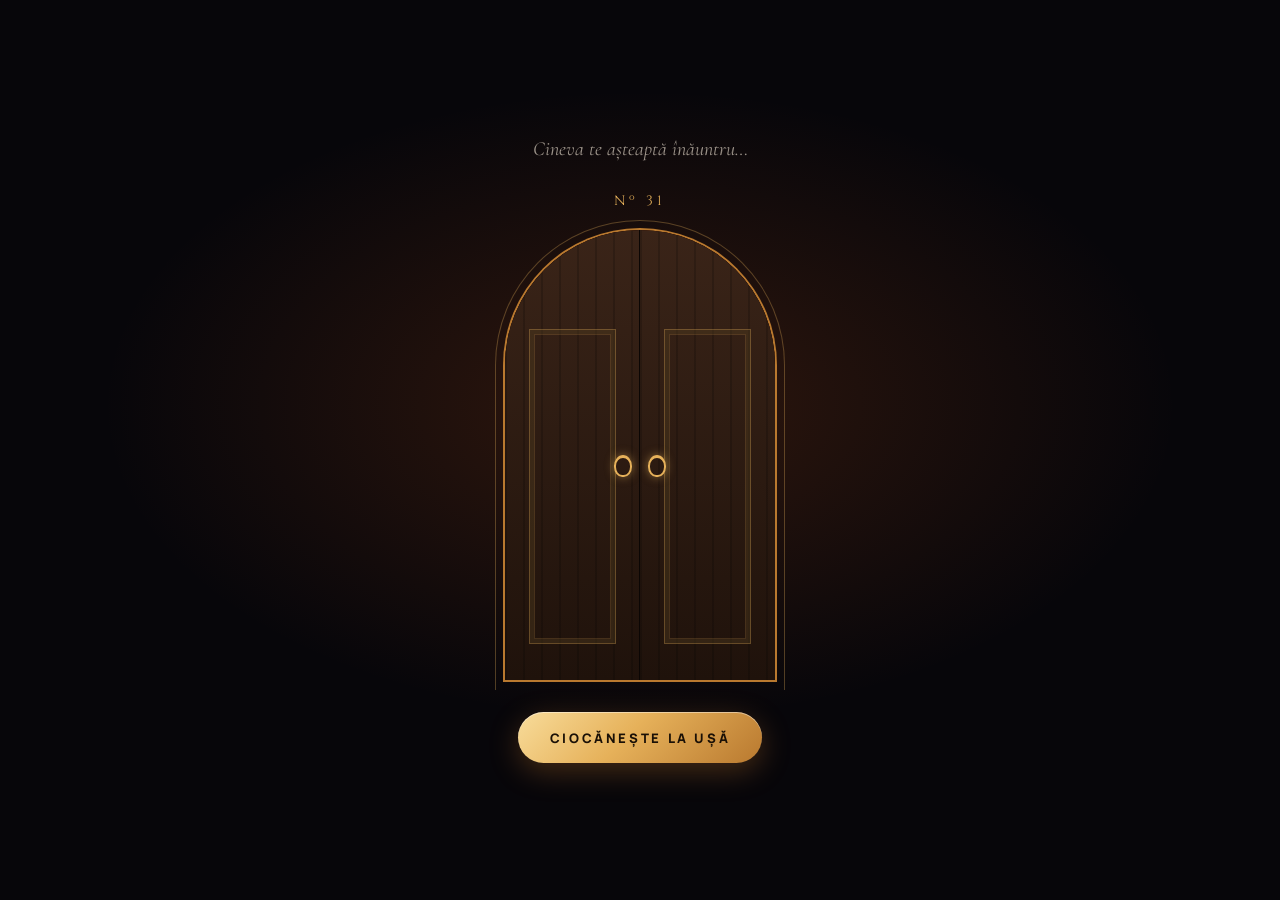
<file: index.html>
<!DOCTYPE html>
<html lang="ro">
<head>
    <meta charset="UTF-8">
    <meta name="viewport" content="width=device-width, initial-scale=1.0, viewport-fit=cover">
    <meta name="theme-color" content="#07060a">
    <title>🎃 Ziua Brianei — Halloween Party</title>
    <meta property="og:title" content="🎃 Ești invitat la ziua Brianei!">
    <meta property="og:description" content="Halloween Party · Sâmbătă, 31 octombrie 2026, ora 14:00">
    <link rel="preconnect" href="https://fonts.googleapis.com">
    <link rel="preconnect" href="https://fonts.gstatic.com" crossorigin>
    <link href="https://fonts.googleapis.com/css2?family=Cinzel:wght@500;700;800&family=Cormorant+Garamond:ital,wght@0,500;1,500;1,600&family=Manrope:wght@500;600;700;800&display=swap" rel="stylesheet">
    <link rel="stylesheet" href="theme.css">
    <style>
        /* ---------- Ușa de la intrare ---------- */
        .intro {
            position: fixed;
            inset: 0;
            z-index: 50;
            display: flex;
            flex-direction: column;
            align-items: center;
            justify-content: center;
            gap: 3.5dvh;
            padding: 24px;
            background:
                radial-gradient(ellipse 60% 50% at 50% 45%, rgba(232, 100, 28, 0.18), transparent 70%),
                #07060a;
            transition: opacity 0.8s ease 1s, visibility 0s linear 1.8s;
        }
        .intro.gone { opacity: 0; visibility: hidden; }
        .intro-pre { font-family: var(--serif); font-style: italic; font-size: 1.25rem; color: var(--muted); margin-bottom: 2.4rem; }

        .door {
            position: relative;
            width: min(56vw, 30dvh);
            aspect-ratio: 0.6;
            perspective: 1000px;
        }
        .door .arch {
            position: absolute;
            inset: -10px;
            border: 1px solid var(--line);
            border-bottom: none;
            border-radius: 999px 999px 0 0;
        }
        .door .inside {
            position: absolute;
            inset: 0;
            border-radius: 999px 999px 0 0;
            overflow: hidden;
            background: radial-gradient(ellipse at 50% 70%, #ffb45a 0%, #e8641c 25%, #3a1406 65%, #0b0507 100%);
            box-shadow: 0 0 0 2px var(--gold-3);
        }
        .leaf {
            position: absolute;
            top: 0; bottom: 0;
            width: 50%;
            background:
                repeating-linear-gradient(90deg, rgba(0,0,0,0.18) 0 2px, transparent 2px 18px),
                linear-gradient(180deg, #3a2418, #1f120b);
            transition: transform 1.3s cubic-bezier(0.65, 0, 0.25, 1);
        }
        .leaf.l { left: 0; transform-origin: left center; border-radius: 999px 0 0 0 / 999px 0 0 0; box-shadow: inset -1px 0 0 #0b0604; }
        .leaf.r { right: 0; transform-origin: right center; border-radius: 0 999px 0 0 / 0 999px 0 0; }
        .leaf::before {
            content: '';
            position: absolute;
            inset: 22% 18% 8%;
            border: 1px solid rgba(230, 177, 90, 0.35);
            box-shadow: inset 0 0 0 4px rgba(0,0,0,0.25), inset 0 0 0 5px rgba(230, 177, 90, 0.18);
        }
        .ring {
            position: absolute;
            top: 50%;
            width: 18px; height: 22px;
            border: 2.5px solid var(--gold);
            border-top-width: 3px;
            border-radius: 50% 50% 45% 45%;
            box-shadow: 0 0 10px rgba(230, 177, 90, 0.5);
        }
        .leaf.l .ring { right: 8px; }
        .leaf.r .ring { left: 8px; }
        .door .num {
            position: absolute;
            top: -2.4rem; left: 50%;
            transform: translateX(-50%);
            font-family: var(--display);
            font-size: 0.85rem;
            letter-spacing: 0.3em;
            color: var(--gold);
            white-space: nowrap;
        }
        .intro.knock .door { animation: knock 0.33s ease-out 3; }
        @keyframes knock {
            0%, 100% { transform: none; }
            12% { transform: translateX(-4px) rotate(-0.8deg) scale(0.995); }
            40% { transform: translateX(3px) rotate(0.5deg); }
            70% { transform: translateX(-1px); }
        }
        .intro.open .leaf.l { transform: rotateY(-108deg); }
        .intro.open .leaf.r { transform: rotateY(108deg); }
        .intro.open .door .inside { box-shadow: 0 0 0 2px var(--gold-3), 0 0 120px 40px rgba(232, 120, 40, 0.45); transition: box-shadow 1s; }

        .toc {
            position: absolute;
            right: -3.2rem; top: 40%;
            font-family: var(--serif);
            font-style: italic;
            font-weight: 600;
            font-size: 1.3rem;
            color: var(--gold-2);
            opacity: 0;
            transform: translateY(6px);
            transition: opacity 0.2s, transform 0.2s;
        }
        .intro.knock .toc { opacity: 1; transform: none; }
        .knock-btn { width: auto; padding-inline: 2rem; }

        /* Animația paginii așteaptă până se deschide ușa */
        /* Pagina apare toată deodată, după ce s-au încărcat fonturile */
        main.screen { transition: opacity 0.6s ease; }
        body.loading main.screen, body.door-wait main.screen { opacity: 0; }

        /* ---------- Invitația ---------- */
        .top { justify-content: center; color: var(--gold); }

        .hero .orn { width: 100%; }
        .hero {
            flex: 1;
            min-height: 0;
            display: flex;
            flex-direction: column;
            align-items: center;
            justify-content: center;
            text-align: center;
        }
        .pre {
            font-family: var(--serif);
            font-style: italic;
            font-weight: 500;
            font-size: clamp(1.2rem, 3dvh, 1.6rem);
            color: var(--muted);
        }
        .name {
            margin: 0.4dvh 0 1.4dvh;
            font-family: var(--display);
            font-weight: 700;
            font-size: min(16vw, 10.5dvh, 6rem);
            line-height: 1;
            letter-spacing: 0.04em;
            filter: drop-shadow(0 0 24px rgba(232, 140, 50, 0.35));
        }
        .tagline {
            margin-top: 1.4dvh;
            font-family: var(--serif);
            font-style: italic;
            font-size: clamp(1rem, 2.4dvh, 1.25rem);
            color: var(--muted);
        }

        .cd {
            display: flex;
            align-items: flex-start;
            justify-content: center;
            gap: 0.4rem;
            margin-top: 3.5dvh;
        }
        .cd .u { min-width: 3.6rem; }
        .cd b {
            display: block;
            font-family: var(--display);
            font-weight: 500;
            font-size: min(9vw, 5.4dvh, 2.6rem);
            line-height: 1;
            color: var(--ink);
            font-variant-numeric: tabular-nums;
        }
        .cd b.tick { animation: tick 0.5s cubic-bezier(0.2, 0.8, 0.2, 1); }
        @keyframes tick { from { opacity: 0.6; } }
        .seal { margin-bottom: 1.6dvh; }
        .cd .caps { display: block; margin-top: 0.5rem; color: var(--gold); font-size: 0.56rem; }
        .cd .sep { font-family: var(--display); font-size: min(7vw, 4dvh, 2rem); line-height: 1.1; color: var(--line); }
        .cd-done { font-family: var(--serif); font-style: italic; font-size: 1.5rem; color: var(--gold-2); }

        .details {
            display: grid;
            grid-template-columns: repeat(3, 1fr);
            margin: 3.5dvh 0 3dvh;
            padding: 2.2dvh 0.4rem;
        }
        .d { text-align: center; padding: 0 0.3rem; }
        .d + .d { border-left: 1px solid var(--faint); }
        .d svg { width: 22px; height: 22px; color: var(--gold); margin-bottom: 0.7dvh; }
        .d .caps { display: block; color: var(--muted); font-size: 0.55rem; margin-bottom: 0.35rem; }
        .d b {
            display: block;
            font-family: var(--serif);
            font-weight: 600;
            font-size: clamp(1.05rem, 2.5dvh, 1.3rem);
            line-height: 1.15;
        }

        .deadline {
            margin-top: 1.4dvh;
            text-align: center;
            font-family: var(--serif);
            font-style: italic;
            font-size: 1rem;
            color: var(--muted);
        }
        .deadline b { font-style: normal; font-weight: 600; color: var(--gold-2); }

        @media (max-height: 660px) {
            .tagline { display: none; }
            .seal { display: none; }
            .details { margin: 2.4dvh 0 2dvh; padding: 1.6dvh 0.4rem; }
            .d svg { display: none; }
            .btn { padding: 0.9rem 1.2rem; }
        }
    </style>
</head>
<body class="loading">

<div class="intro" id="intro">
    <p class="intro-pre">Cineva te așteaptă înăuntru…</p>
    <div class="door" aria-hidden="true">
        <span class="num">Nº 31</span>
        <div class="arch"></div>
        <div class="inside">
            <div class="leaf l"><span class="ring"></span></div>
            <div class="leaf r"><span class="ring"></span></div>
        </div>
        <span class="toc">toc, toc, toc…</span>
    </div>
    <button type="button" class="btn knock-btn" id="knockBtn">Ciocănește la ușă</button>
</div>

<audio id="knockAudio" preload="auto" playsinline>
    <source src="knock.m4a?v=4" type="audio/mp4">
    <source src="knock.wav?v=4" type="audio/wav">
</audio>

<main class="screen">
    <div class="bar top caps">
        <div class="orn" style="width:100%">
            <span>Halloween Party</span>
        </div>
    </div>

    <section class="hero">
        <div class="seal" aria-hidden="true">
            <svg viewBox="0 0 100 100">
                <defs><path id="ring" d="M50 50m-38 0a38 38 0 1 1 76 0a38 38 0 1 1 -76 0"/></defs>
                <circle cx="50" cy="50" r="48" fill="none" stroke="currentColor" stroke-width="0.8"/>
                <circle cx="50" cy="50" r="28" fill="rgba(12,9,14,0.6)" stroke="currentColor" stroke-width="0.8"/>
                <g class="ring-text">
                    <text font-family="Cinzel, serif" font-size="8" letter-spacing="2.6" fill="currentColor">
                        <textPath href="#ring">HALLOWEEN ✦ MMXXVI ✦ BRIANA ✦</textPath>
                    </text>
                </g>
                <text x="50" y="61" text-anchor="middle" font-family="Cinzel, serif" font-weight="700" font-size="30" fill="url(#sealGold)">B</text>
                <defs>
                    <linearGradient id="sealGold" x1="0" y1="0" x2="1" y2="1">
                        <stop offset="0" stop-color="#f8dc9a"/><stop offset=".5" stop-color="#e6b15a"/><stop offset="1" stop-color="#b9792f"/>
                    </linearGradient>
                </defs>
            </svg>
        </div>
        <p class="pre">Ești invitat la ziua</p>
        <h1 class="name gold-text shine">Brianei</h1>
        <div class="orn" aria-hidden="true">
            <svg viewBox="0 0 24 24" fill="none" stroke="currentColor" stroke-width="1.4" stroke-linecap="round" stroke-linejoin="round">
                <path d="M12 6c-.3-1.6.4-3 1.8-3.6"/>
                <path d="M12 6c-4.5 0-8 3-8 7s3.5 7 8 7 8-3 8-7-3.5-7-8-7z"/>
                <path d="M12 6c-2 0-3.5 3-3.5 7s1.5 7 3.5 7 3.5-3 3.5-7-1.5-7-3.5-7z"/>
            </svg>
        </div>
        <p class="tagline">o după-amiază cu costume, dulciuri și puțină magie</p>

        <div class="cd" id="cd" aria-label="Timp rămas până la petrecere">
            <div class="u"><b id="cdD">--</b><span class="caps">zile</span></div>
            <span class="sep">·</span>
            <div class="u"><b id="cdH">--</b><span class="caps">ore</span></div>
            <span class="sep">·</span>
            <div class="u"><b id="cdM">--</b><span class="caps">minute</span></div>
            <span class="sep">·</span>
            <div class="u"><b id="cdS">--</b><span class="caps">secunde</span></div>
        </div>

        <div class="details frame" style="width:100%">
            <i class="c1"></i><i class="c2"></i>
            <div class="d">
                <svg viewBox="0 0 24 24" fill="none" stroke="currentColor" stroke-width="1.4" stroke-linecap="round" stroke-linejoin="round"><rect x="3.5" y="5" width="17" height="15" rx="1.5"/><path d="M3.5 9.5h17M8 3v4M16 3v4"/></svg>
                <span class="caps">Sâmbătă</span>
                <b>31 Octombrie</b>
            </div>
            <div class="d">
                <svg viewBox="0 0 24 24" fill="none" stroke="currentColor" stroke-width="1.4" stroke-linecap="round" stroke-linejoin="round"><circle cx="12" cy="12" r="8.5"/><path d="M12 7v5l3 2"/></svg>
                <span class="caps">Ora</span>
                <b>14:00</b>
            </div>
            <div class="d">
                <svg viewBox="0 0 24 24" fill="none" stroke="currentColor" stroke-width="1.4" stroke-linecap="round" stroke-linejoin="round"><path d="M3 8c3-1.5 6-1.5 9 0 3-1.5 6-1.5 9 0 0 5-2 9-5 9-2 0-3-1.5-4-3-1 1.5-2 3-4 3-3 0-5-4-5-9z"/><path d="M7 11.5c.8-.6 1.8-.6 2.6 0M14.4 11.5c.8-.6 1.8-.6 2.6 0"/></svg>
                <span class="caps">Dress code</span>
                <b>Costum de Halloween</b>
            </div>
        </div>
    </section>

    <a href="confirma/" class="btn">Confirmă prezența <span class="arr">→</span></a>
    <p class="deadline">Vă rugăm să confirmați până pe <b>28 octombrie 2026</b></p>
</main>

<script src="atmosphere.js"></script>
<script>
    // Arată pagina abia când fonturile sunt gata (maxim 1,5 s de așteptare)
    Promise.race([document.fonts.ready, new Promise(r => setTimeout(r, 1500))])
        .then(() => document.body.classList.remove('loading'));

    // Numărătoare inversă (ora României, UTC+2 după 25 octombrie)
    const PARTY = new Date('2026-10-31T14:00:00+02:00').getTime();
    const pad = n => String(n).padStart(2, '0');
    function set(id, v) {
        const el = document.getElementById(id);
        if (el.textContent === v) return;
        el.textContent = v;
        el.classList.remove('tick');
        void el.offsetWidth;
        el.classList.add('tick');
    }
    function tick() {
        const left = PARTY - Date.now();
        if (left <= 0) {
            document.getElementById('cd').innerHTML = '<p class="cd-done">Petrecerea a început!</p>';
            return;
        }
        const s = Math.floor(left / 1000);
        set('cdD', pad(Math.floor(s / 86400)));
        set('cdH', pad(Math.floor(s / 3600) % 24));
        set('cdM', pad(Math.floor(s / 60) % 60));
        set('cdS', pad(s % 60));
        setTimeout(tick, 1000 - (Date.now() % 1000));
    }
    tick();

    // Ușa apare de fiecare dată când se deschide linkul;
    // doar la întoarcerea de pe pagina de confirmare se intră direct.
    const intro = document.getElementById('intro');
    const fromConfirm = document.referrer.includes('/confirma');
    if (fromConfirm || matchMedia('(prefers-reduced-motion: reduce)').matches) intro.remove();
    else document.body.classList.add('door-wait');

    // Sunetul ușii: fișier audio real (merge și în Safari pe Mac/iPhone)
    const knockAudio = document.getElementById('knockAudio');
    function doorSounds() {
        if (!knockAudio) return;
        try {
            knockAudio.currentTime = 0;
            const p = knockAudio.play();
            if (p && p.catch) p.catch(e => console.warn('Sunetul nu a pornit', e));
        } catch (e) {}
    }

    function openDoor() {
        try { doorSounds(); } catch (e) {}
        intro.classList.add('knock');
        setTimeout(() => {
            intro.classList.remove('knock');
            intro.classList.add('open', 'gone');
            setTimeout(() => document.body.classList.remove('door-wait'), 900);
            setTimeout(() => intro.remove(), 1900);
        }, 1000);
    }
    document.getElementById('knockBtn')?.addEventListener('click', openDoor, { once: true });
</script>
</body>
</html>
</file>
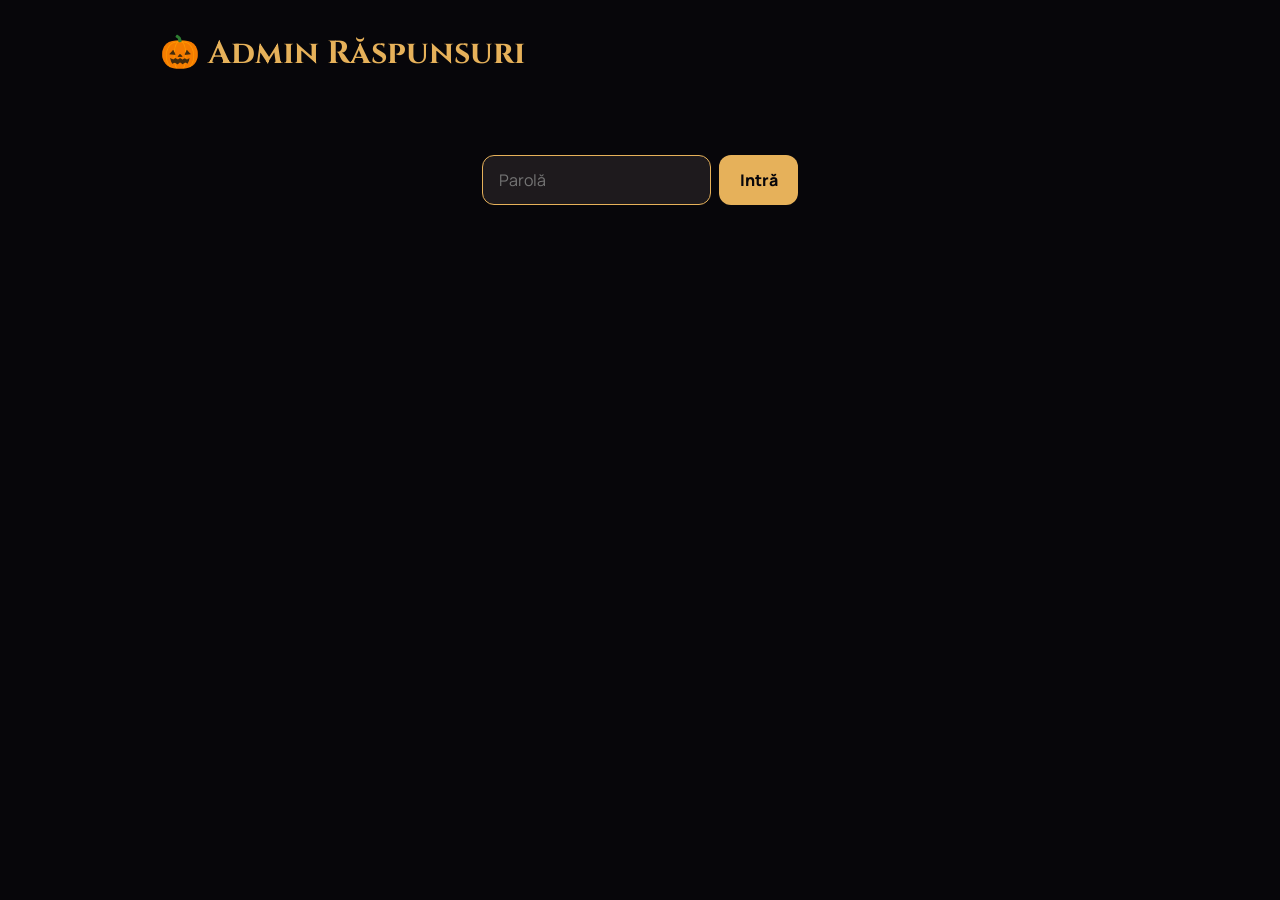
<file: admin/index.html>
<!DOCTYPE html>
<html lang="ro">
<head>
    <meta charset="UTF-8">
    <meta name="viewport" content="width=device-width, initial-scale=1.0">
    <meta name="robots" content="noindex">
    <title>Admin — Ziua Brianei</title>
    <link href="https://fonts.googleapis.com/css2?family=Cinzel:wght@700&family=Manrope:wght@400;600;700;800&display=swap" rel="stylesheet">
    <style>
        * { box-sizing: border-box; margin: 0; padding: 0; }
        body { background: #07060a; color: #f6f0e6; padding: 2rem 1rem; font-family: 'Manrope', system-ui, sans-serif; }
        .container { max-width: 960px; margin: 0 auto; }
        h1 { margin-bottom: 1.5rem; font-family: 'Cinzel', serif; font-weight: 700; font-size: 2rem; color: #e6b15a; }

        #loginBlock { display: flex; gap: 0.5rem; justify-content: center; flex-wrap: wrap; margin-top: 5rem; }
        #loginBlock input { padding: 0.8rem 1rem; font: inherit; border-radius: 12px; border: 1.5px solid rgba(246,240,230,0.2); background: #1e1a1d; color: #f6f0e6; outline: none; }
        #loginBlock input:focus { border-color: #e6b15a; }
        #loginBlock button { padding: 0.8rem 1.3rem; font: inherit; font-weight: 800; border-radius: 12px; border: none; background: #e6b15a; color: #07060a; cursor: pointer; }
        #loginErr { width: 100%; text-align: center; color: #e8641c; display: none; font-family: 'Manrope', sans-serif; font-size: 0.8rem; }

        #adminBlock { display: none; }

        .stats { display: grid; grid-template-columns: repeat(4, 1fr); margin-bottom: 1rem; border-top: 1px solid rgba(246,240,230,0.14); border-bottom: 1px solid rgba(246,240,230,0.14); }
        .stat { padding: 0.9rem 0.8rem; }
        .stat + .stat { border-left: 1px solid rgba(246,240,230,0.14); }
        .stat b { display: block; font-size: 2.2rem; font-weight: 800; line-height: 1; }
        .stat:nth-child(1) b { color: #e6b15a; }
        .stat:nth-child(4) b { color: #e8641c; }
        .stat span { font-family: 'Manrope', sans-serif; font-size: 0.68rem; text-transform: uppercase; letter-spacing: 0.08em; color: rgba(246,240,230,0.55); }
        @media (max-width: 560px) { .stats { grid-template-columns: 1fr 1fr; } .stat:nth-child(3) { border-left: none; } }

        .table-wrap { overflow-x: auto; }
        table { width: 100%; border-collapse: collapse; }
        th, td { padding: 0.8rem 0.6rem; text-align: left; border-bottom: 1px solid rgba(246,240,230,0.1); vertical-align: middle; }
        th { font-family: 'Manrope', sans-serif; font-size: 0.68rem; font-weight: 400; text-transform: uppercase; letter-spacing: 0.08em; color: rgba(246,240,230,0.55); white-space: nowrap; }
        td.num { text-align: center; font-weight: 700; }

        .btn { padding: 0.45rem 0.8rem; border: none; border-radius: 8px; cursor: pointer; font: inherit; font-size: 0.85rem; font-weight: 700; margin: 0.1rem; }
        .btn-edit { background: #2a2528; color: #f6f0e6; }
        .btn-del { background: transparent; color: #e8641c; border: 1px solid rgba(255,91,31,0.4); }
        .btn-save { background: #e6b15a; color: #07060a; }
        .btn-cancel { background: #2a2528; color: #f6f0e6; }

        .edit-mode { padding: 0.4rem; width: 100%; background: #1e1a1d; border: 1.5px solid #e6b15a; color: #f6f0e6; border-radius: 8px; font: inherit; }
        input.edit-mode[type=number] { width: 4rem; }

        #statusMsg { text-align: center; margin-bottom: 1rem; font-family: 'Manrope', sans-serif; font-size: 0.8rem; min-height: 1.2em; }
    </style>
</head>
<body>

<div class="container">
    <h1>🎃 Admin Răspunsuri</h1>

    <form id="loginBlock">
        <input type="password" id="passInput" placeholder="Parolă" autofocus>
        <button type="submit">Intră</button>
        <p id="loginErr">Parolă incorectă!</p>
    </form>

    <div id="adminBlock">
        <div class="stats">
            <div class="stat"><b id="sFam">0</b><span>Înscrieri „Vin”</span></div>
            <div class="stat"><b id="sAd">0</b><span>Adulți</span></div>
            <div class="stat"><b id="sKid">0</b><span>Copii</span></div>
            <div class="stat"><b id="sTot">0</b><span>Total persoane</span></div>
        </div>
        <div id="statusMsg"></div>
        <div class="table-wrap">
            <table>
                <thead>
                    <tr>
                        <th>Nr.</th>
                        <th>Nume</th>
                        <th>Răspuns</th>
                        <th>Adulți</th>
                        <th>Copii</th>
                        <th>Mesaj</th>
                        <th>Acțiuni</th>
                    </tr>
                </thead>
                <tbody id="tableBody"></tbody>
            </table>
        </div>
    </div>
</div>

<script src="../db.js"></script>
<script>
    let currentData = [];
    let editingIndex = -1;

    document.getElementById('loginBlock').addEventListener('submit', e => {
        e.preventDefault();
        if (document.getElementById('passInput').value === 'briana') {
            document.getElementById('loginBlock').style.display = 'none';
            document.getElementById('adminBlock').style.display = 'block';
            loadData();
        } else {
            document.getElementById('loginErr').style.display = 'block';
        }
    });

    function status(text, color) {
        const m = document.getElementById('statusMsg');
        m.textContent = text;
        m.style.color = color;
    }

    async function loadData() {
        status('Se încarcă...', '#e6b15a');
        try {
            currentData = (await loadGuests()).data;
            status('', '');
            renderTable();
        } catch (e) {
            console.error(e);
            status('Eroare la încărcare!', '#e8641c');
        }
    }

    function renderStats() {
        const t = totals(currentData);
        document.getElementById('sFam').textContent = t.families;
        document.getElementById('sAd').textContent = t.adults;
        document.getElementById('sKid').textContent = t.kids;
        document.getElementById('sTot').textContent = t.adults + t.kids;
    }

    function renderTable() {
        renderStats();
        const tbody = document.getElementById('tableBody');
        if (!currentData.length) {
            tbody.innerHTML = '<tr><td colspan="7" style="text-align:center;">Niciun răspuns încă.</td></tr>';
            return;
        }
        tbody.innerHTML = currentData.map((item, i) => {
            if (i === editingIndex) {
                return `<tr>
                    <td>${i + 1}</td>
                    <td><input type="text" id="editName" class="edit-mode" maxlength="60" value="${esc(item.name)}"></td>
                    <td>
                        <select id="editResp" class="edit-mode">
                            <option value="yes" ${item.response === 'yes' ? 'selected' : ''}>Vin!</option>
                            <option value="no" ${item.response !== 'yes' ? 'selected' : ''}>Nu pot</option>
                        </select>
                    </td>
                    <td class="num"><input type="number" min="1" max="15" id="editAdults" class="edit-mode" value="${item.adults || 0}"></td>
                    <td class="num"><input type="number" min="0" max="15" id="editKids" class="edit-mode" value="${item.kids || 0}"></td>
                    <td><input type="text" id="editMsg" class="edit-mode" maxlength="300" value="${esc(item.message || '')}"></td>
                    <td>
                        <button class="btn btn-save" onclick="saveEdit(${i})">Salvează</button>
                        <button class="btn btn-cancel" onclick="cancelEdit()">Anulează</button>
                    </td>
                </tr>`;
            }
            const yes = item.response === 'yes';
            return `<tr>
                <td>${i + 1}</td>
                <td>${esc(item.name)}</td>
                <td>${yes ? 'Vin! 🎉' : 'Nu pot 😢'}</td>
                <td class="num">${yes ? item.adults || 0 : '—'}</td>
                <td class="num">${yes ? item.kids || 0 : '—'}</td>
                <td>${esc(item.message || '')}</td>
                <td>
                    <button class="btn btn-edit" onclick="startEdit(${i})">Editează</button>
                    <button class="btn btn-del" onclick="deleteItem(${i})">Șterge</button>
                </td>
            </tr>`;
        }).join('');
    }

    function startEdit(i) { editingIndex = i; renderTable(); }
    function cancelEdit() { editingIndex = -1; renderTable(); }

    // Identifică intrarea după nume + oră, ca să nu modificăm alt rând
    // dacă între timp s-a mai înscris cineva.
    const sameEntry = (a, b) => a.name === b.name && a.time === b.time;

    async function saveEdit(i) {
        const name = document.getElementById('editName').value.trim().slice(0, MAX_NAME);
        if (!name) return alert('Numele nu poate fi gol!');
        const response = document.getElementById('editResp').value;
        const clamp = v => Math.max(0, Math.min(15, parseInt(v, 10) || 0));
        const patch = {
            name,
            response,
            adults: response === 'yes' ? Math.max(1, clamp(document.getElementById('editAdults').value)) : 0,
            kids: response === 'yes' ? clamp(document.getElementById('editKids').value) : 0,
            message: document.getElementById('editMsg').value.trim().slice(0, MAX_MSG),
        };
        const original = currentData[i];
        editingIndex = -1;
        await save(list => {
            const idx = list.findIndex(g => sameEntry(g, original));
            if (idx >= 0) Object.assign(list[idx], patch);
        }, 'Admin: editare ' + name);
    }

    async function deleteItem(i) {
        const original = currentData[i];
        if (!confirm(`Ștergi răspunsul lui ${original.name}?`)) return;
        await save(list => {
            const idx = list.findIndex(g => sameEntry(g, original));
            if (idx >= 0) list.splice(idx, 1);
        }, 'Admin: ștergere ' + original.name);
    }

    async function save(change, message) {
        status('Se salvează...', '#e6b15a');
        try {
            currentData = await updateGuests(change, message);
            renderTable();
            status('✅ Modificările au fost salvate!', '#e6b15a');
            setTimeout(() => status('', ''), 3000);
        } catch (err) {
            console.error(err);
            status('❌ Eroare la salvare!', '#e8641c');
            loadData();
        }
    }
</script>

</body>
</html>
</file>
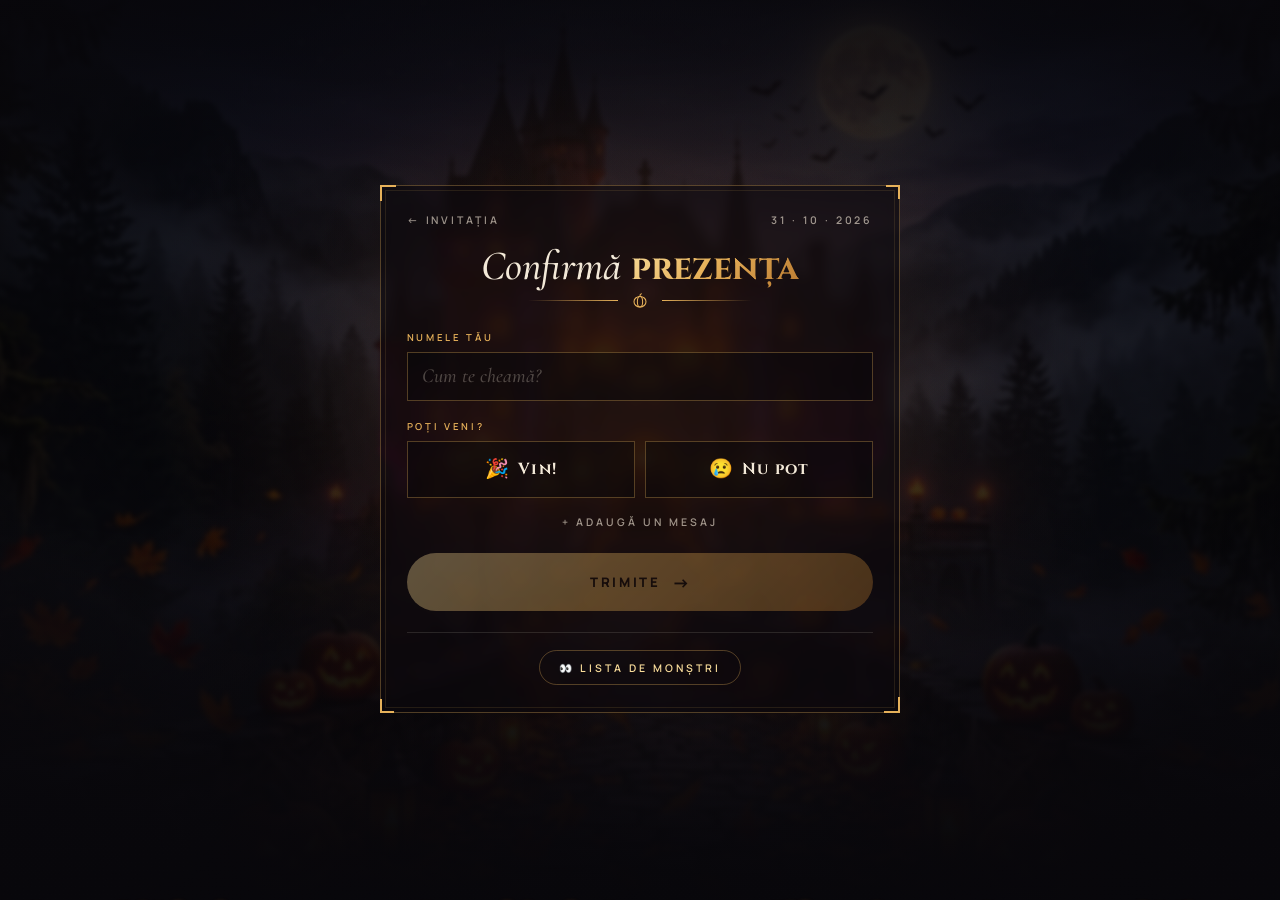
<file: confirma/index.html>
<!DOCTYPE html>
<html lang="ro">
<head>
    <meta charset="UTF-8">
    <meta name="viewport" content="width=device-width, initial-scale=1.0, viewport-fit=cover">
    <meta name="theme-color" content="#07060a">
    <title>🎃 Confirmă prezența — Ziua Brianei</title>
    <link rel="preconnect" href="https://fonts.googleapis.com">
    <link rel="preconnect" href="https://fonts.gstatic.com" crossorigin>
    <link href="https://fonts.googleapis.com/css2?family=Cinzel:wght@500;700;800&family=Cormorant+Garamond:ital,wght@0,500;0,600;1,500;1,600&family=Manrope:wght@500;600;700;800&display=swap" rel="stylesheet">
    <link rel="stylesheet" href="../theme.css">
    <style>
        .screen { justify-content: center; overflow-y: auto; scrollbar-width: none; }
        .screen::-webkit-scrollbar { display: none; }

        .card {
            padding: clamp(1.1rem, 3dvh, 1.8rem) clamp(1rem, 5vw, 1.6rem);
            transition: opacity 0.6s ease;
        }
        body.loading .card { opacity: 0; }
        @keyframes page-in { from { opacity: 0; } }

        .card-top { display: flex; align-items: center; justify-content: space-between; color: var(--muted); }
        .card-top a { color: inherit; text-decoration: none; transition: color 0.2s; }
        .card-top a:hover { color: var(--gold-2); }

        .title {
            margin: clamp(0.6rem, 2dvh, 1.2rem) 0 0.2rem;
            text-align: center;
            font-family: var(--serif);
            font-style: italic;
            font-weight: 500;
            font-size: min(9.5vw, 5.6dvh, 2.6rem);
            line-height: 1.05;
        }
        .title .o {
            font-style: normal;
            font-family: var(--display);
            font-weight: 700;
            font-size: 0.82em;
            background: var(--gold-grad);
            -webkit-background-clip: text;
            background-clip: text;
            color: transparent;
        }
        .card .orn { margin-bottom: clamp(0.8rem, 2.4dvh, 1.4rem); }

        .field + .field { margin-top: clamp(0.8rem, 2.2dvh, 1.2rem); }
        .lbl { display: block; margin-bottom: 0.5rem; color: var(--gold); font-size: 0.6rem; }
        .lbl small { color: var(--muted); letter-spacing: 0.2em; }

        .input {
            width: 100%;
            padding: 0.7rem 0.9rem;
            border: 1px solid var(--line);
            border-radius: 0;
            background: rgba(7, 6, 10, 0.5);
            color: var(--ink);
            font-family: var(--serif);
            font-size: 1.25rem;
            font-weight: 500;
            outline: none;
            transition: border-color 0.2s, background 0.2s;
        }
        .input:focus { border-color: var(--gold); background: rgba(7, 6, 10, 0.7); }
        .input::placeholder { color: rgba(243, 233, 216, 0.28); font-style: italic; }
        .input:-webkit-autofill,
        .input:-webkit-autofill:hover,
        .input:-webkit-autofill:focus {
            -webkit-text-fill-color: var(--ink);
            caret-color: var(--ink);
            font-family: var(--serif);
            font-size: 1.25rem;
            transition: background-color 99999s ease 0s;
        }
        textarea.input { resize: none; height: clamp(52px, 8dvh, 72px); font-size: 1.1rem; line-height: 1.3; }

        .choices { display: grid; grid-template-columns: 1fr 1fr; gap: 0.6rem; }
        .choice {
            display: flex;
            align-items: center;
            justify-content: center;
            gap: 0.5rem;
            padding: clamp(0.65rem, 1.8dvh, 0.9rem) 0.5rem;
            border: 1px solid var(--line);
            background: rgba(7, 6, 10, 0.5);
            color: var(--ink);
            font-family: var(--display);
            font-size: 1rem;
            font-weight: 700;
            letter-spacing: 0.08em;
            cursor: pointer;
            transition: background 0.25s, color 0.25s, border-color 0.25s, box-shadow 0.25s;
            -webkit-tap-highlight-color: transparent;
        }
        .choice .e { font-size: 1.2rem; }
        .choice:hover { border-color: var(--gold); }
        .choice.on { background: var(--gold-grad); color: #1a1006; border-color: transparent; box-shadow: 0 6px 24px rgba(232, 140, 50, 0.3); }
        .choice[data-r="no"].on { background: linear-gradient(135deg, #5a4a52, #2c2329); color: var(--ink); box-shadow: none; }

        /* Câte persoane */
        .party { display: none; }
        .party.show { display: block; animation: page-in 0.3s ease; }
        .counter {
            display: flex;
            align-items: center;
            justify-content: space-between;
            padding: clamp(0.45rem, 1.3dvh, 0.7rem) 0;
            border-bottom: 1px solid var(--faint);
        }
        .counter:first-of-type { border-top: 1px solid var(--faint); }
        .who { display: flex; align-items: center; gap: 0.7rem; }
        .who .e { font-size: 1.4rem; }
        .who b { display: block; font-family: var(--serif); font-size: 1.3rem; font-weight: 600; line-height: 1; }
        .who span { display: block; margin-top: 0.25rem; color: var(--muted); font-size: 0.52rem; }
        .stepper { display: flex; align-items: center; gap: 0.6rem; }
        .stepper button {
            width: 40px; height: 40px;
            border: 1px solid var(--line);
            border-radius: 50%;
            background: transparent;
            color: var(--gold-2);
            font-family: var(--sans);
            font-size: 1.25rem;
            line-height: 1;
            cursor: pointer;
            touch-action: manipulation;
            transition: background 0.15s, border-color 0.15s, transform 0.1s;
        }
        .stepper button:focus { outline: none; }
        .stepper button:focus-visible { box-shadow: 0 0 0 3px rgba(230, 177, 90, 0.45); }
        .stepper button[data-step="-1"]:hover:not(:disabled) { border-color: var(--gold); background: rgba(230, 177, 90, 0.08); }
        .stepper button[data-step="1"] { background: var(--gold-grad); color: #1a1006; border-color: transparent; }
        .stepper button[data-step="1"]:hover:not(:disabled) { filter: brightness(1.08); }
        .stepper button:active:not(:disabled) { transform: scale(0.9); }
        .stepper button:disabled { opacity: 0.25; cursor: default; }
        .stepper output {
            min-width: 1.6ch;
            text-align: center;
            font-family: var(--display);
            font-weight: 500;
            font-size: 1.9rem;
            line-height: 1;
        }
        .sum { margin-top: 0.6rem; text-align: center; font-family: var(--serif); font-style: italic; font-size: 1.05rem; color: var(--muted); }
        .sum b { font-style: normal; font-weight: 600; color: var(--gold-2); }

        .add-msg {
            display: block;
            margin: clamp(0.8rem, 2dvh, 1.1rem) auto 0;
            background: none;
            border: none;
            color: var(--muted);
            cursor: pointer;
            transition: color 0.2s;
        }
        .add-msg:hover { color: var(--gold-2); }
        .msg-field { display: none; }
        .msg-field.show { display: block; animation: page-in 0.3s ease; }
        .add-msg.hide { display: none; }

        .send { margin-top: clamp(1rem, 2.8dvh, 1.5rem); }

        /* Telefoane scunde: totul trebuie să încapă fără scroll */
        @media (max-height: 720px) {
            .card { padding: 0.9rem 1rem; }
            .title { font-size: 1.85rem; margin-top: 0.5rem; }
            .card .orn { margin-bottom: 0.7rem; }
            .lbl { margin-bottom: 0.35rem; }
            .input { padding: 0.55rem 0.8rem; font-size: 1.1rem; }
            .choice { padding: 0.55rem 0.4rem; font-size: 0.92rem; }
            .counter { padding: 0.35rem 0; }
            .stepper button { width: 36px; height: 36px; }
            .stepper output { font-size: 1.6rem; }
            .who b { font-size: 1.15rem; }
            .sum { margin-top: 0.4rem; font-size: 0.98rem; }
            .btn { padding: 0.85rem 1.2rem; }
            .foot { margin-top: 0.7rem; padding-top: 0.6rem; }
            .wall-link { padding: 0.45rem 1rem; }
        }
        .err { display: none; margin-top: 0.7rem; color: #ff9a6a; text-align: center; }
        .err.show { display: block; }

        .foot { margin-top: clamp(0.9rem, 2.4dvh, 1.3rem); padding-top: clamp(0.8rem, 2dvh, 1.1rem); border-top: 1px solid var(--faint); text-align: center; }
        .wall-link {
            padding: 0.6rem 1.2rem;
            border: 1px solid var(--line);
            border-radius: 999px;
            background: transparent;
            color: var(--gold-2);
            cursor: pointer;
            transition: border-color 0.2s, background 0.2s;
        }
        .wall-link:hover { border-color: var(--gold); background: rgba(230, 177, 90, 0.08); }
        .wall-link b { color: var(--ink); }

        /* Gata */
        form.off { display: none; }
        .done { display: none; text-align: center; padding: 0.4rem 0 0.2rem; }
        .done.show { display: block; }
        .wax { width: min(26vw, 13dvh, 108px); aspect-ratio: 1; margin: 0 auto 1.6dvh; }
        .wax svg { width: 100%; height: 100%; overflow: visible; filter: drop-shadow(0 8px 18px rgba(0,0,0,0.6)); }
        .done.show .wax { animation: stamp 0.7s cubic-bezier(0.3, 1.6, 0.5, 1) 0.1s both; }
        @keyframes stamp {
            0% { opacity: 0; transform: scale(2.2) rotate(-18deg); }
            60% { opacity: 1; }
            100% { opacity: 1; transform: scale(1) rotate(-8deg); }
        }
        .done .ok { display: none; }

        /* După confirmare: doar sigiliul, mesajul și două linkuri discrete */
        .card.is-done .title,
        .card.is-done > .orn { display: none; }
        .card.is-done .done { padding: clamp(1rem, 3dvh, 1.8rem) 0 0.4rem; }
        .card.is-done .wax { margin-bottom: 2.4dvh; }
        .card.is-done .foot { border-top: none; margin-top: 1.4rem; padding-top: 0; display: flex; justify-content: center; gap: 1.6rem; }
        .card.is-done .wall-link { padding: 0.4rem 0; border: none; border-radius: 0; color: var(--gold); }
        .card.is-done .wall-link:hover { background: none; color: var(--gold-2); }
        .card.is-done .wall-link b { color: inherit; }
        .done h2 { margin: 0.5rem 0; font-family: var(--serif); font-style: italic; font-weight: 500; font-size: min(10vw, 6dvh, 2.6rem); line-height: 1.05; }
        .done h2 .o { font-style: normal; font-family: var(--display); font-weight: 700; font-size: 0.85em; background: var(--gold-grad); -webkit-background-clip: text; background-clip: text; color: transparent; }
        .done p.txt { max-width: 30ch; margin: 0 auto; font-family: var(--serif); font-size: 1.15rem; color: var(--muted); line-height: 1.4; }
        .again { padding: 0.4rem 0; background: none; border: none; color: var(--muted); cursor: pointer; transition: color 0.2s; }
        .again:hover { color: var(--gold-2); }
        .again[hidden] { display: none; }

        /* Lista de monștri */
        .wall {
            position: fixed;
            inset: 0;
            z-index: 20;
            display: flex;
            align-items: center;
            justify-content: center;
            padding: 16px;
            background: rgba(7, 6, 10, 0.82);
            backdrop-filter: blur(8px);
            -webkit-backdrop-filter: blur(8px);
            opacity: 0;
            visibility: hidden;
            transition: opacity 0.3s, visibility 0s linear 0.3s;
        }
        .wall.show { opacity: 1; visibility: visible; transition: opacity 0.3s; }
        .wall-box {
            display: flex;
            flex-direction: column;
            width: 100%;
            max-width: 520px;
            max-height: 86dvh;
            padding: 1.3rem 1.2rem 1.1rem;
            background: rgba(14, 10, 16, 0.92);
        }
        .wall-head { display: flex; align-items: center; justify-content: space-between; margin-bottom: 1rem; }
        .wall-head h2 { font-family: var(--serif); font-style: italic; font-weight: 500; font-size: 1.9rem; line-height: 1; }
        .wall-head h2 .o { font-family: var(--display); font-style: normal; font-weight: 700; font-size: 0.85em; background: var(--gold-grad); -webkit-background-clip: text; background-clip: text; color: transparent; }
        .close {
            width: 40px; height: 40px; flex-shrink: 0;
            border: 1px solid var(--line);
            border-radius: 50%;
            background: transparent;
            color: var(--gold-2);
            font-size: 1.3rem;
            cursor: pointer;
        }
        .close:hover { border-color: var(--gold); }

        .totals { display: grid; grid-template-columns: repeat(3, 1fr); padding: 0.8rem 0; border-top: 1px solid var(--faint); border-bottom: 1px solid var(--faint); }
        .totals div { text-align: center; }
        .totals div + div { border-left: 1px solid var(--faint); }
        .totals b { display: block; font-family: var(--display); font-weight: 500; font-size: 2rem; line-height: 1; }
        .totals div:nth-child(1) b { color: var(--gold-2); }
        .totals span { display: block; margin-top: 0.35rem; color: var(--muted); font-size: 0.52rem; }

        .tiles {
            flex: 1;
            min-height: 0;
            overflow-y: auto;
            margin-top: 0.6rem;
            padding-right: 0.2rem;
        }
        .row {
            display: flex;
            align-items: center;
            justify-content: space-between;
            gap: 0.8rem;
            padding: 0.75rem 0.1rem;
        }
        .row + .row { border-top: 1px solid var(--faint); }
        .row .gname { display: flex; align-items: baseline; gap: 0.6rem; min-width: 0; color: var(--ink); }
        .row .nr {
            flex-shrink: 0;
            min-width: 1.6rem;
            font-family: var(--serif);
            font-weight: 600;
            font-size: 1.2rem;
            color: var(--gold);
        }
        .row .n {
            font-family: var(--serif);
            font-weight: 600;
            font-size: 1.25rem;
            line-height: 1.15;
            overflow-wrap: anywhere;
        }
        .pill {
            flex-shrink: 0;
            padding: 0.32rem 0.7rem;
            border: 1px solid var(--line);
            border-radius: 999px;
            background: rgba(230, 177, 90, 0.1);
            color: var(--gold-2);
            font-size: 0.5rem;
            white-space: nowrap;
        }
        .row.no .n { color: var(--muted); }
        .row.no .nr { color: var(--muted); }
        .row.no .pill { background: transparent; border-color: var(--faint); color: var(--muted); }
        .empty { padding: 1.5rem 0; text-align: center; color: var(--muted); }
    </style>
</head>
<body class="sub loading">

<main class="screen">
    <div class="card frame">
        <i class="c1"></i><i class="c2"></i>

        <div class="card-top caps">
            <a href="../">← Invitația</a>
            <span>31 · 10 · 2026</span>
        </div>

        <h1 class="title">Confirmă <span class="o">prezența</span></h1>
        <div class="orn" aria-hidden="true">
            <svg viewBox="0 0 24 24" fill="none" stroke="currentColor" stroke-width="1.4" stroke-linecap="round" stroke-linejoin="round">
                <path d="M12 6c-.3-1.6.4-3 1.8-3.6"/>
                <path d="M12 6c-4.5 0-8 3-8 7s3.5 7 8 7 8-3 8-7-3.5-7-8-7z"/>
                <path d="M12 6c-2 0-3.5 3-3.5 7s1.5 7 3.5 7 3.5-3 3.5-7-1.5-7-3.5-7z"/>
            </svg>
        </div>

        <form id="form" autocomplete="off">
            <div class="field">
                <label class="lbl caps" for="name">Numele tău</label>
                <input class="input" type="text" id="name" placeholder="Cum te cheamă?" maxlength="60" autocomplete="off" autocapitalize="words" spellcheck="false">
            </div>

            <div class="field">
                <span class="lbl caps">Poți veni?</span>
                <div class="choices">
                    <button type="button" class="choice" data-r="yes"><span class="e">🎉</span>Vin!</button>
                    <button type="button" class="choice" data-r="no"><span class="e">😢</span>Nu pot</button>
                </div>
            </div>

            <div class="field party" id="party">
                <span class="lbl caps">Câte persoane veniți?</span>
                <div class="counter">
                    <div class="who"><span class="e">🧛</span><div><b>Adulți</b><span class="caps">inclusiv tu</span></div></div>
                    <div class="stepper" data-key="adults" data-min="1" data-max="15">
                        <button type="button" data-step="-1" aria-label="Scade adulți">−</button>
                        <output id="adultsOut">1</output>
                        <button type="button" data-step="1" aria-label="Adaugă adulți">+</button>
                    </div>
                </div>
                <div class="counter">
                    <div class="who"><span class="e">🧒</span><div><b>Copii</b><span class="caps">mici monștri</span></div></div>
                    <div class="stepper" data-key="kids" data-min="0" data-max="15">
                        <button type="button" data-step="-1" aria-label="Scade copii">−</button>
                        <output id="kidsOut">0</output>
                        <button type="button" data-step="1" aria-label="Adaugă copii">+</button>
                    </div>
                </div>
                <p class="sum" id="sum"></p>
            </div>

            <button type="button" class="add-msg caps" id="addMsg">+ Adaugă un mesaj</button>
            <div class="field msg-field" id="msgField">
                <label class="lbl caps" for="msg">Mesaj <small>(opțional)</small></label>
                <textarea class="input" id="msg" placeholder="Ceva de adăugat?" maxlength="300" autocomplete="off"></textarea>
            </div>

            <button type="submit" class="btn send" id="sendBtn" disabled>Trimite <span class="arr">→</span></button>
            <p class="err caps" id="err"></p>
        </form>

        <div class="done" id="done">
            <div class="wax" aria-hidden="true">
                <svg viewBox="0 0 100 100">
                    <defs>
                        <radialGradient id="waxG" cx="38%" cy="32%" r="75%">
                            <stop offset="0" stop-color="#ff8a3d"/><stop offset=".45" stop-color="#d6471a"/><stop offset="1" stop-color="#7a1d08"/>
                        </radialGradient>
                        <linearGradient id="waxGold" x1="0" y1="0" x2="1" y2="1">
                            <stop offset="0" stop-color="#f8dc9a"/><stop offset=".5" stop-color="#e6b15a"/><stop offset="1" stop-color="#b9792f"/>
                        </linearGradient>
                    </defs>
                    <path fill="url(#waxG)" d="M50 3c6 0 8 4 13 5s10-1 13 3 1 9 4 13 8 5 9 10-3 8-2 13 5 9 3 14-7 5-9 10 0 10-4 13-9 0-13 3-6 8-11 9-9-2-14-2-9 4-14 2-4-8-8-11-10-1-12-6 2-9-1-13-8-6-8-11 5-7 5-12-5-9-2-13 9-3 12-7 1-9 5-12 10 0 14-3 6-9 12-9z"/>
                    <circle cx="50" cy="50" r="30" fill="none" stroke="rgba(60,10,0,0.45)" stroke-width="3"/>
                    <circle cx="50" cy="50" r="30" fill="none" stroke="rgba(255,190,140,0.25)" stroke-width="1" transform="translate(-0.8 -0.8)"/>
                    <text x="50" y="62" text-anchor="middle" font-family="Cinzel, serif" font-weight="700" font-size="34" fill="rgba(70,12,0,0.55)">B</text>
                    <text x="49.2" y="61.2" text-anchor="middle" font-family="Cinzel, serif" font-weight="700" font-size="34" fill="url(#waxGold)" opacity="0.85">B</text>
                </svg>
            </div>
            <p class="ok caps" id="doneNo">Confirmat ✓</p>
            <h2 id="doneTitle">Ne vedem <span class="o">pe 31!</span></h2>
            <p class="txt" id="doneText"></p>
        </div>

        <div class="foot">
            <button type="button" class="wall-link caps" id="wallBtn">👀 Lista de monștri <b id="wallCount"></b></button>
            <button type="button" class="again caps" id="againBtn" hidden>Alt răspuns</button>
        </div>
    </div>
</main>

<div class="wall" id="wall" aria-hidden="true">
    <div class="wall-box frame" role="dialog" aria-labelledby="wallTitle">
        <i class="c1"></i><i class="c2"></i>
        <div class="wall-head">
            <h2 id="wallTitle">Lista de <span class="o">monștri</span></h2>
            <button type="button" class="close" id="closeWall" aria-label="Închide">×</button>
        </div>
        <div class="totals">
            <div><b id="tFam">0</b><span class="caps">înscrieri</span></div>
            <div><b id="tAd">0</b><span class="caps">adulți</span></div>
            <div><b id="tKid">0</b><span class="caps">copii</span></div>
        </div>
        <div class="tiles" id="tiles"><p class="empty caps">Se încarcă… 🦇</p></div>
    </div>
</div>

<script src="../atmosphere.js"></script>
<script src="../db.js"></script>
<script>
    Promise.race([document.fonts.ready, new Promise(r => setTimeout(r, 1500))])
        .then(() => document.body.classList.remove('loading'));

    const $ = id => document.getElementById(id);
    const state = { response: null, adults: 1, kids: 0 };
    const nm = $('name');
    const SAVED_KEY = 'briana-rsvp';
    const buzz = ms => navigator.vibrate && navigator.vibrate(ms);

    document.querySelectorAll('.choice').forEach(b => {
        b.addEventListener('click', () => {
            document.querySelectorAll('.choice').forEach(x => x.classList.remove('on'));
            b.classList.add('on');
            state.response = b.dataset.r;
            $('party').classList.toggle('show', state.response === 'yes');
            buzz(12);
            validate();
        });
    });

    document.querySelectorAll('.stepper').forEach(st => {
        const key = st.dataset.key, min = +st.dataset.min, max = +st.dataset.max;
        st.querySelectorAll('button').forEach(btn => btn.addEventListener('click', () => {
            const before = state[key];
            state[key] = Math.min(max, Math.max(min, state[key] + +btn.dataset.step));
            if (state[key] !== before) buzz(8);
            renderCounts();
        }));
    });

    function renderCounts() {
        $('adultsOut').textContent = state.adults;
        $('kidsOut').textContent = state.kids;
        document.querySelectorAll('.stepper').forEach(st => {
            const v = state[st.dataset.key];
            st.querySelector('[data-step="-1"]').disabled = v <= +st.dataset.min;
            st.querySelector('[data-step="1"]').disabled = v >= +st.dataset.max;
        });
        const total = state.adults + state.kids;
        $('sum').innerHTML = `${esc(nm.value.trim() || 'Tu')}: ${partyLabel(state)} → <b>${plural(total, 'persoană', 'persoane')}</b>`;
    }

    $('addMsg').addEventListener('click', () => {
        $('addMsg').classList.add('hide');
        $('msgField').classList.add('show');
        $('msg').focus();
    });

    function validate() { $('sendBtn').disabled = !(nm.value.trim() && state.response); }
    nm.addEventListener('input', () => { validate(); renderCounts(); });

    $('form').addEventListener('submit', async e => {
        e.preventDefault();
        const btn = $('sendBtn');
        if (btn.disabled) return;
        btn.disabled = true;
        btn.textContent = 'Se trimite…';
        $('err').classList.remove('show');

        const yes = state.response === 'yes';
        const entry = {
            name: nm.value.trim().slice(0, MAX_NAME),
            response: state.response,
            adults: yes ? state.adults : 0,
            kids: yes ? state.kids : 0,
            message: $('msg').value.trim().slice(0, MAX_MSG),
            time: new Date().toISOString(),
        };

        try {
            guests = await updateGuests(list => list.push(entry), 'RSVP: ' + entry.name);
        } catch (ex) {
            console.error(ex);
            $('err').textContent = 'Nu s-a putut trimite. Mai apasă o dată.';
            $('err').classList.add('show');
            btn.disabled = false;
            btn.innerHTML = 'Trimite <span class="arr">→</span>';
            return;
        }

        try { localStorage.setItem(SAVED_KEY, JSON.stringify(entry)); } catch (ex) {}
        showDone(entry, true);
        renderWall();
    });

    function showDone(entry, celebrate) {
        const yes = entry.response === 'yes';
        $('doneNo').textContent = yes ? 'Confirmat ✓' : 'Am notat';
        $('doneTitle').innerHTML = yes ? 'Ne vedem <span class="o">pe 31!</span>' : 'Păcat… <span class="o">poate altă dată</span>';
        $('doneText').textContent = yes
            ? `Te-am trecut cu ${partyLabel(entry)}. Pregătiți costumele!`
            : 'Îți mulțumim că ne-ai anunțat.';
        $('form').classList.add('off');
        $('done').classList.add('show');
        document.querySelector('.card').classList.add('is-done');
        $('againBtn').hidden = false;
        if (celebrate && yes) buzz([20, 40, 20]);
    }

    $('againBtn').addEventListener('click', () => {
        try { localStorage.removeItem(SAVED_KEY); } catch (ex) {}
        state.response = null; state.adults = 1; state.kids = 0;
        nm.value = ''; $('msg').value = '';
        $('msgField').classList.remove('show'); $('addMsg').classList.remove('hide');
        document.querySelectorAll('.choice').forEach(x => x.classList.remove('on'));
        $('party').classList.remove('show');
        $('sendBtn').innerHTML = 'Trimite <span class="arr">→</span>';
        renderCounts(); validate();
        $('done').classList.remove('show');
        $('form').classList.remove('off');
        document.querySelector('.card').classList.remove('is-done');
        $('againBtn').hidden = true;
    });

    // Lista de monștri
    let guests = null;

    async function loadWall() {
        try {
            guests = (await loadGuests()).data;
            renderWall();
        } catch (ex) {
            console.error(ex);
            $('tiles').innerHTML = '<p class="empty caps">Lista nu s-a putut încărca 👻</p>';
        }
    }

    function renderWall() {
        if (!guests) return;
        const t = totals(guests);
        $('tFam').textContent = t.families;
        $('tAd').textContent = t.adults;
        $('tKid').textContent = t.kids;
        $('wallCount').textContent = t.adults + t.kids ? `(${t.adults + t.kids})` : '';

        if (!guests.length) {
            $('tiles').innerHTML = '<p class="empty caps">Fii primul monstru de pe listă 🦇</p>';
            return;
        }
        // Ordinea înscrierii (lista se salvează cronologic)
        const ordered = guests
            .map((g, i) => ({ g, i }))
            .sort((a, b) => (a.g.time || '').localeCompare(b.g.time || '') || a.i - b.i);
        $('tiles').innerHTML = ordered.map(({ g }, i) => {
            const yes = g.response === 'yes';
            return `<div class="row ${yes ? '' : 'no'}">
                <span class="gname"><span class="nr">${i + 1}.</span><span class="n">${esc(g.name)}</span></span>
                <span class="pill caps">${yes ? partyLabel(g) : 'nu poate'}</span>
            </div>`;
        }).join('');
    }

    const wall = $('wall');
    function openWall() { wall.classList.add('show'); wall.setAttribute('aria-hidden', 'false'); loadWall(); }
    function closeWall() { wall.classList.remove('show'); wall.setAttribute('aria-hidden', 'true'); }
    $('wallBtn').addEventListener('click', openWall);
    $('closeWall').addEventListener('click', closeWall);
    wall.addEventListener('click', e => { if (e.target === wall) closeWall(); });
    document.addEventListener('keydown', e => { if (e.key === 'Escape') closeWall(); });

    // Pornire
    renderCounts();
    let saved = null;
    try { saved = JSON.parse(localStorage.getItem(SAVED_KEY)); } catch (ex) {}
    if (saved && saved.name) showDone(saved, false);
    loadWall();
</script>
</body>
</html>
</file>
<file: theme.css>
:root {
    color-scheme: dark;
    --bg: #07060a;
    --ink: #f3e9d8;
    --muted: rgba(243, 233, 216, 0.62);
    --faint: rgba(243, 233, 216, 0.12);
    --gold: #e6b15a;
    --gold-2: #f8dc9a;
    --gold-3: #b9792f;
    --pumpkin: #e8641c;
    --line: rgba(230, 177, 90, 0.32);
    --panel: rgba(12, 9, 14, 0.55);
    --gold-grad: linear-gradient(135deg, #f8dc9a 0%, #e6b15a 45%, #b9792f 100%);
    --display: 'Cinzel', 'Times New Roman', serif;
    --serif: 'Cormorant Garamond', Georgia, serif;
    --sans: 'Manrope', system-ui, sans-serif;
}

* { margin: 0; padding: 0; box-sizing: border-box; }

html, body { height: 100%; }

body {
    font-family: var(--sans);
    background: var(--bg);
    color: var(--ink);
    height: 100vh;
    height: 100dvh;
    overflow: hidden;
    -webkit-font-smoothing: antialiased;
    font-variant-numeric: lining-nums;
}

/* ---------- Atmosfera ---------- */
.atmo { position: fixed; inset: 0; pointer-events: none; overflow: hidden; z-index: 0; }

.atmo .photo {
    position: absolute;
    inset: -4%;
    background: url('halloween_bg.jpg') center 30% / cover no-repeat;
    filter: brightness(0.42) saturate(1.15) contrast(1.05);
    animation: drift-photo 40s ease-in-out infinite alternate;
}
/* URL-ul e relativ la acest fișier CSS, deci merge din ambele pagini */
.sub .atmo .photo { filter: brightness(0.26) saturate(1.1) blur(2px); }
@keyframes drift-photo { to { transform: scale(1.08) translate(-1.5%, -1%); } }

.atmo .vignette {
    position: absolute;
    inset: 0;
    background:
        radial-gradient(ellipse 75% 60% at 50% 42%, transparent 0%, rgba(7, 6, 10, 0.55) 70%, rgba(7, 6, 10, 0.95) 100%),
        linear-gradient(180deg, rgba(7, 6, 10, 0.55) 0%, transparent 25%, transparent 55%, rgba(7, 6, 10, 0.92) 100%);
}

.atmo .glow {
    position: absolute;
    left: 50%; top: 40%;
    width: 120vmax; height: 120vmax;
    transform: translate(-50%, -50%);
    background: radial-gradient(circle, rgba(232, 100, 28, 0.13) 0%, transparent 45%);
    animation: breathe 7s ease-in-out infinite;
}
@keyframes breathe { 50% { opacity: 0.55; } }

.atmo .fog {
    position: absolute;
    left: -50%;
    width: 200%;
    height: 45%;
    bottom: -8%;
    background:
        radial-gradient(ellipse 30% 50% at 20% 60%, rgba(200, 190, 220, 0.10), transparent 70%),
        radial-gradient(ellipse 25% 45% at 55% 55%, rgba(200, 190, 220, 0.08), transparent 70%),
        radial-gradient(ellipse 30% 50% at 85% 65%, rgba(200, 190, 220, 0.10), transparent 70%);
    filter: blur(8px);
    animation: fog 38s linear infinite;
}
.atmo .fog.f2 { bottom: 10%; opacity: 0.6; animation-duration: 60s; animation-direction: reverse; }
@keyframes fog { from { transform: translateX(0); } to { transform: translateX(25%); } }

.atmo .ember {
    position: absolute;
    bottom: -10px;
    width: 3px; height: 3px;
    border-radius: 50%;
    background: var(--gold-2);
    box-shadow: 0 0 6px 2px rgba(232, 140, 50, 0.7);
    animation: rise linear infinite;
}
@keyframes rise {
    0% { transform: translate(0, 0); opacity: 0; }
    10% { opacity: 0.9; }
    100% { transform: translate(var(--dx), -105vh); opacity: 0; }
}

.atmo .bat {
    position: absolute;
    width: 34px;
    opacity: 0;
    color: #050407;
    filter: drop-shadow(0 0 1px rgba(243, 233, 216, 0.25));
    animation: fly 14s linear infinite;
}
.atmo .bat svg { width: 100%; animation: flap 0.28s ease-in-out infinite alternate; transform-origin: center; }
@keyframes flap { to { transform: scaleY(0.45); } }
@keyframes fly {
    0% { transform: translate(-10vw, 0) scale(0.7); opacity: 0; }
    3% { opacity: 1; }
    25% { transform: translate(35vw, -6vh) scale(0.9); }
    45% { transform: translate(80vw, 3vh) scale(0.6); opacity: 1; }
    50%, 100% { transform: translate(115vw, -8vh) scale(0.5); opacity: 0; }
}

/* ---------- Așezare ---------- */
.screen {
    position: relative;
    z-index: 1;
    height: 100vh;
    height: 100dvh;
    max-width: 560px;
    margin: 0 auto;
    padding: max(16px, env(safe-area-inset-top)) 20px max(18px, env(safe-area-inset-bottom));
    display: flex;
    flex-direction: column;
}

.caps {
    font-family: var(--sans);
    font-size: 0.66rem;
    font-weight: 600;
    letter-spacing: 0.28em;
    text-transform: uppercase;
}

.bar {
    display: flex;
    align-items: center;
    justify-content: space-between;
    gap: 1rem;
    color: var(--muted);
}
.bar a { color: inherit; text-decoration: none; transition: color 0.2s; }
.bar a:hover { color: var(--gold-2); }

/* Ornament: linie — simbol — linie */
.orn {
    display: flex;
    align-items: center;
    justify-content: center;
    gap: 0.8rem;
    color: var(--gold);
}
.orn::before, .orn::after {
    content: '';
    height: 1px;
    flex: 1;
    max-width: 90px;
    background: linear-gradient(90deg, transparent, var(--gold));
}
.orn::after { background: linear-gradient(90deg, var(--gold), transparent); }
.orn svg { width: 18px; height: 18px; flex-shrink: 0; }

.gold-text {
    background: var(--gold-grad);
    -webkit-background-clip: text;
    background-clip: text;
    color: transparent;
}

/* Ramă cu colțuri */
.frame {
    position: relative;
    border: 1px solid var(--line);
    background: var(--panel);
    backdrop-filter: blur(6px);
    -webkit-backdrop-filter: blur(6px);
}
.frame::before, .frame::after,
.frame > .c1, .frame > .c2 {
    content: '';
    position: absolute;
    width: 14px; height: 14px;
    border-color: var(--gold);
    border-style: solid;
    pointer-events: none;
}
.frame::before { top: -1px; left: -1px; border-width: 2px 0 0 2px; }
.frame::after { bottom: -1px; right: -1px; border-width: 0 2px 2px 0; }
.frame > .c1 { top: -1px; right: -1px; border-width: 2px 2px 0 0; }
.frame > .c2 { bottom: -1px; left: -1px; border-width: 0 0 2px 2px; }

/* ---------- Butoane ---------- */
button:focus, a:focus { outline: none; }
button:focus-visible, a:focus-visible { outline: 2px solid var(--gold); outline-offset: 3px; }

.btn {
    position: relative;
    display: flex;
    align-items: center;
    justify-content: center;
    gap: 0.7rem;
    width: 100%;
    padding: 1.05rem 1.4rem;
    border: none;
    border-radius: 999px;
    background: var(--gold-grad);
    color: #1a1006;
    font-family: var(--sans);
    font-size: 0.82rem;
    font-weight: 800;
    letter-spacing: 0.2em;
    text-transform: uppercase;
    text-decoration: none;
    cursor: pointer;
    overflow: hidden;
    box-shadow: 0 8px 30px rgba(232, 140, 50, 0.28), inset 0 1px 0 rgba(255, 255, 255, 0.45);
    transition: transform 0.15s, box-shadow 0.2s, opacity 0.2s;
    -webkit-tap-highlight-color: transparent;
}
.btn::after {
    content: '';
    position: absolute;
    top: 0; bottom: 0;
    width: 40%;
    left: -60%;
    background: linear-gradient(100deg, transparent, rgba(255, 255, 255, 0.55), transparent);
    transform: skewX(-20deg);
    animation: shine 4.5s ease-in-out infinite;
}
@keyframes shine { 0%, 60% { left: -60%; } 100% { left: 130%; } }
.btn:hover { box-shadow: 0 10px 40px rgba(232, 140, 50, 0.45), inset 0 1px 0 rgba(255, 255, 255, 0.45); }
.btn:active:not(:disabled) { transform: scale(0.98); }
.btn:disabled { opacity: 0.35; cursor: default; box-shadow: none; }
.btn:disabled::after { display: none; }
.btn .arr { font-size: 1.1rem; letter-spacing: 0; transition: transform 0.2s; }
.btn:hover:not(:disabled) .arr { transform: translateX(4px); }

.btn-line {
    background: rgba(12, 9, 14, 0.5);
    color: var(--gold-2);
    border: 1px solid var(--line);
    box-shadow: none;
}
.btn-line::after { display: none; }
.btn-line:hover { border-color: var(--gold); box-shadow: none; background: rgba(230, 177, 90, 0.08); }

@media (prefers-reduced-motion: reduce) {
    *, *::before, *::after { animation: none !important; transition: none !important; }
}

/* ---------- Detalii premium ---------- */

/* Textură de film */
.atmo .grain {
    position: absolute;
    inset: -50%;
    opacity: 0.09;
    mix-blend-mode: overlay;
    background-image: url("data:image/svg+xml,%3Csvg xmlns='http://www.w3.org/2000/svg' width='160' height='160'%3E%3Cfilter id='n'%3E%3CfeTurbulence type='fractalNoise' baseFrequency='0.85' numOctaves='3' stitchTiles='stitch'/%3E%3C/filter%3E%3Crect width='100%25' height='100%25' filter='url(%23n)'/%3E%3C/svg%3E");
    animation: grain 0.9s steps(4) infinite;
}
@keyframes grain {
    25% { transform: translate(-3%, 2%); }
    50% { transform: translate(2%, -3%); }
    75% { transform: translate(-1%, -2%); }
}

/* Lumânarea care urmărește degetul / mouse-ul */
.atmo .spot {
    position: absolute;
    left: 0; top: 0;
    width: 70vmax; height: 70vmax;
    margin: -35vmax 0 0 -35vmax;
    border-radius: 50%;
    background: radial-gradient(circle, rgba(255, 170, 80, 0.10) 0%, transparent 55%);
    transform: translate(var(--mx, 50vw), var(--my, 40vh));
    transition: transform 0.6s cubic-bezier(0.2, 0.8, 0.2, 1);
    animation: flicker 3.2s ease-in-out infinite;
}
@keyframes flicker {
    0%, 100% { opacity: 1; }
    20% { opacity: 0.82; }
    23% { opacity: 0.95; }
    60% { opacity: 0.88; }
}

/* Paralaxă pe fundal */
.atmo .photo { translate: var(--px, 0) var(--py, 0); transition: translate 0.8s cubic-bezier(0.2, 0.8, 0.2, 1); }

/* Strălucire care trece peste textul auriu */
.gold-text.shine {
    background-image: linear-gradient(110deg, #b9792f 0%, #e6b15a 30%, #fff1c9 45%, #e6b15a 60%, #b9792f 100%);
    background-size: 250% 100%;
    animation: gold-sweep 7s ease-in-out infinite;
}
@keyframes gold-sweep {
    0%, 100% { background-position: 100% 0; }
    50% { background-position: 0% 0; }
}

/* Rama dublă */
.frame { outline: 1px solid rgba(230, 177, 90, 0.12); outline-offset: -6px; }

/* Intrare coregrafiată */
.rv { opacity: 0; transform: translateY(14px); filter: blur(6px); animation: reveal 1.1s cubic-bezier(0.2, 0.8, 0.2, 1) forwards; animation-delay: var(--d, 0s); }
@keyframes reveal { to { opacity: 1; transform: none; filter: blur(0); } }
.gold-text.shine.rv {
    animation: reveal 1.1s cubic-bezier(0.2, 0.8, 0.2, 1) var(--d, 0s) forwards, gold-sweep 7s ease-in-out infinite;
}

.orn.draw::before, .orn.draw::after { transform: scaleX(0); animation: draw 1.4s cubic-bezier(0.6, 0, 0.2, 1) forwards; animation-delay: var(--d, 0s); }
.orn.draw::before { transform-origin: right; }
.orn.draw::after { transform-origin: left; }
@keyframes draw { to { transform: scaleX(1); } }

/* Sigiliul cu monogramă */
.seal { width: min(22vw, 10dvh, 88px); aspect-ratio: 1; color: var(--gold); }
.seal svg { width: 100%; height: 100%; overflow: visible; }
.seal .ring-text { transform-origin: 50px 50px; animation: spin 60s linear infinite; }
@keyframes spin { to { transform: rotate(360deg); } }

.btn { transition: transform 0.2s, box-shadow 0.25s, opacity 0.2s; }
.btn:hover:not(:disabled) { transform: translateY(-2px); }

@media (prefers-reduced-motion: reduce) {
    .rv { opacity: 1; transform: none; filter: none; }
    .orn.draw::before, .orn.draw::after { transform: none; }
}
</file>
